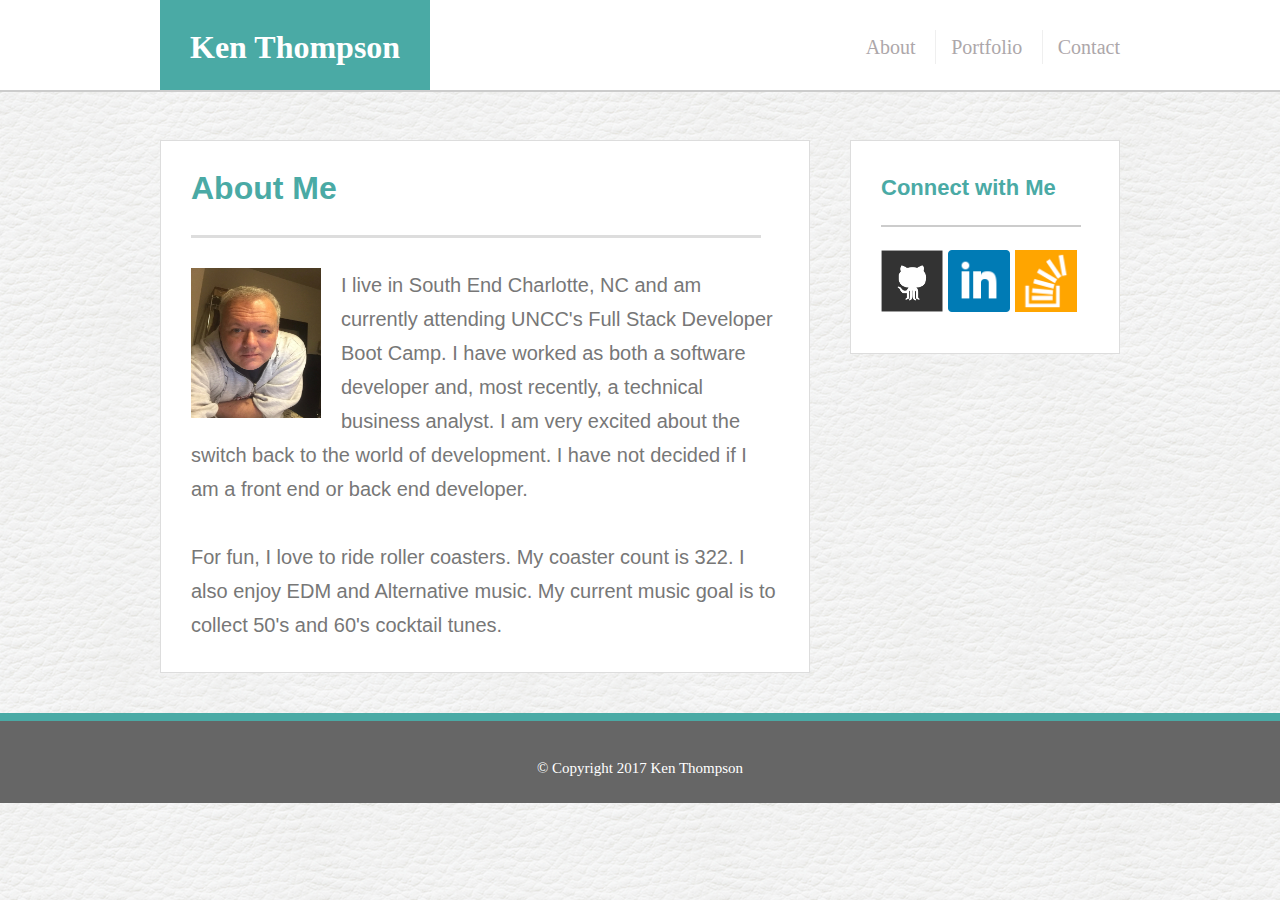
<file: index.html>
<!-- This html is for homework number 1 - recommended project -->
<!--  index.html is the main page - aka About Me page -->
<!DOCTYPE html>

<html lang="en">

<head>
	<meta charset="UTF-8">
	<title>About | Ken Thompson</title>
	<link rel="stylesheet" type="text/css" href="assets/css/reset.css">
	<link rel="stylesheet" type="text/css" href="assets/css/style.css">
</head>

<body>
 
  <!-- Page Header with links -->
  <header class="fullHeader">
    <div class="container">
	   	<a href="index.html" class="name">Ken Thompson</a>
	    <nav class="headerNav">
	     	 <a class="headerLinks" href="index.html">About</a>
	   	   <a class="headerLinks" href="portfolio.html">Portfolio</a>
	   	   <a class="headerLinks" href="contact.html">Contact</a>
      </nav>
    </div>
  </header>

  <!-- About me and Connect Sections -->
  <div class="container">
  	<section class="leftSection">
  		<h2 class="leftSecHeader">About Me</h2>
  		
  		<p><img class="imgMe" src="assets/images/Me.jpg" alt="Me"> 
  			I live in South End Charlotte, NC and am currently attending UNCC's Full Stack Developer Boot Camp.  I have worked as both a software developer and, most recently, a technical business analyst.  I am very excited about the switch back to the world of development.  I have not decided if I am a front end or back end developer.
  		</p>
  		<br>
  		<p>
  			For fun, I love to ride roller coasters.  My coaster count is 322.  I also enjoy EDM and Alternative music.  My current music goal is to collect 50's and 60's cocktail tunes. 
  		</p>
  	</section>
	  	
	<!-- Connect	 -->
	<section class="rightSection">
		<h2 class="rightSecHeader">Connect with Me</h2>
		<section>	
			<a href="https://github.com/coasterken" target="_blank"><img class="imgSocial" src="assets/images/github.png" alt="GitHub"></a>
			<a href="https://www.linkedin.com/in/kennethrthompson/" target="_blank"><img class="imgSocial" src="assets/images/linkedin.png" alt="linkedin"></a>
			<a href="https://stackoverflow.com/users/8295550/k-thompson"
			 target="_blank"><img class="imgSocial" src="assets/images/stoverflow.png" alt="Stack Overflow"></a>
		</section>
	</section>

  </div>
  
  <!-- Copyright Footer -->
  <footer>
    <p>&copy; Copyright 2017 Ken Thompson </p>
  </footer>

</body>
</html>
</file>
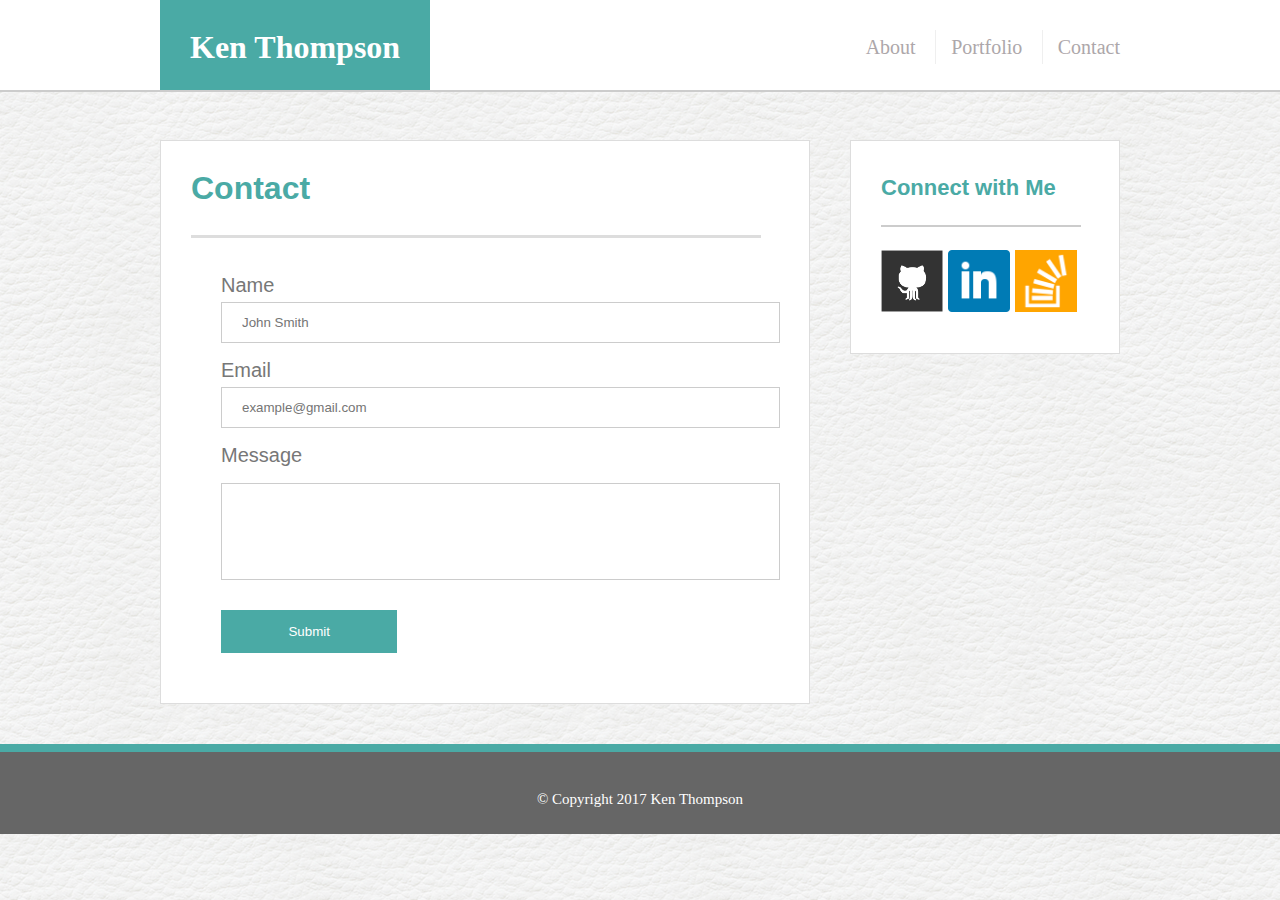
<file: contact.html>
<!-- This html is for homework number 1 - recommended project -->
<!-- This is the Contact page -->

<!DOCTYPE html>

<html lang="en">

<head>
	<meta charset="UTF-8">
	<title>Contact | Ken Thompson</title>
	<link rel="stylesheet" type="text/css" href="assets/css/reset.css">
	<link rel="stylesheet" type="text/css" href="assets/css/style.css">
	
</head>

<body>
 
  <!-- Page Header with links -->
  <header class="fullHeader">
    <div class="container">
      <a href="index.html" class="name">Ken Thompson</a>
      <nav class="headerNav">
         <a class="headerLinks" href="index.html">About</a>
         <a class="headerLinks" href="portfolio.html">Portfolio</a>
         <a class="headerLinks" href="contact.html">Contact</a>
      </nav>
    </div>
  </header>


  <!-- Contact and Connect Sections -->
  <div class="container">
  	<section class="leftSection">
  		<h2 class="leftSecHeader">Contact</h2>
  		
  		<form>
  		 <label for="name">Name</label>
   		 <input type="text" id="name" name="name" placeholder="John Smith">

 		 <label for="email">Email</label>
   		 <input type="text" id="email" name="email" placeholder="example@gmail.com">

 		 <label for="message">Message</label>
   		 <input type="text" id="message" name="message" placeholder="">

   		 <input type="submit" value="Submit">

		</form>

  	</section>
	  	
	<!-- Connect -->
	<section class="rightSection">
		<h2 class="rightSecHeader">Connect with Me</h2>
		<section>	
			<a href="https://github.com/coasterken" target="_blank"><img class="imgSocial" src="assets/images/github.png" alt="GitHub"></a>
			<a href="https://www.linkedin.com/in/kennethrthompson/" target="_blank"><img class="imgSocial" src="assets/images/linkedin.png" alt="linkedin"></a>
			<a href="https://stackoverflow.com/users/8295550/k-thompson"
			 target="_blank"><img class="imgSocial" src="assets/images/stoverflow.png" alt="Stack Overflow"></a>
		</section>
	</section>

  </div>

  <!-- Copyright footer -->
  <footer>
    <p>&copy; Copyright 2017 Ken Thompson </p>
  </footer>

</body>
</html>
</file>
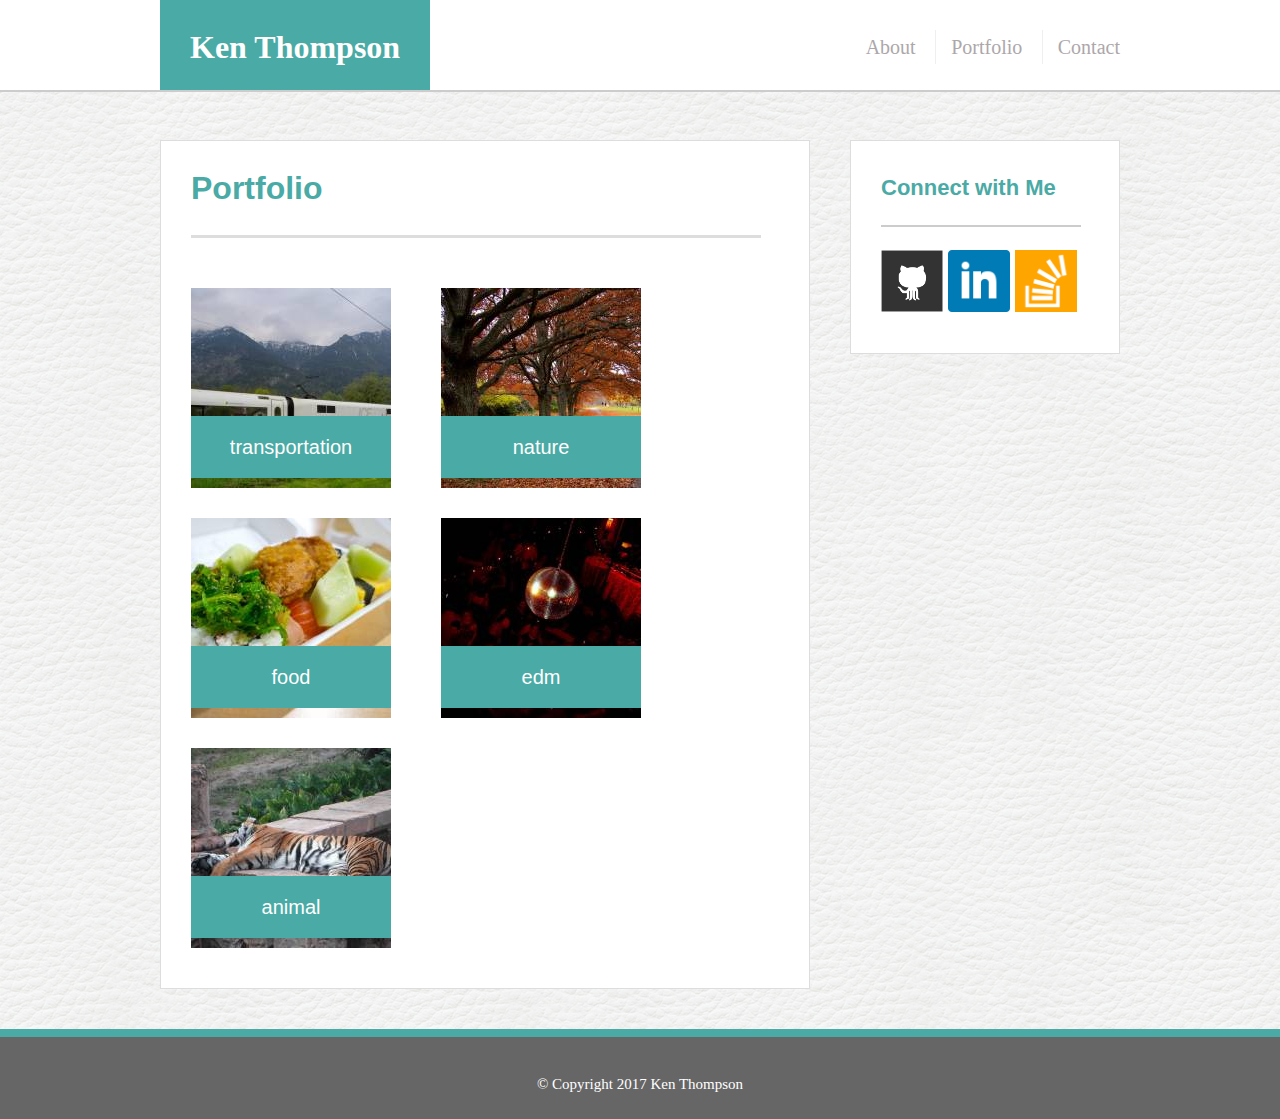
<file: portfolio.html>
<!-- This html is for homework number 1 - recommended project -->
<!-- This is the Portfolio page  -->

<!DOCTYPE html>

<html lang="en">

<head>
	<meta charset="UTF-8">
	<title>Portfolio | Ken Thompson</title>
	<link rel="stylesheet" type="text/css" href="assets/css/reset.css">
	<link rel="stylesheet" type="text/css" href="assets/css/style.css">
</head>

<body class="portfolio-page">
 
  <!-- Page Header with links -->
  <header class="fullHeader">
    <div class="container">
	   	<a href="index.html" class="name">Ken Thompson</a>
	    <nav class="headerNav">
	     	 <a class="headerLinks" href="index.html">About</a>
	   	   <a class="headerLinks" href="portfolio.html">Portfolio</a>
	   	   <a class="headerLinks" href="contact.html">Contact</a>
      </nav>
    </div>
  </header>

  <!-- Contact and Connect Sections -->
  <div class="container">
  	<section class="leftSection" >
  		<h2 class="leftSecHeader">Portfolio</h2>
  	
 		  <div class="portImg">
	  		<a class="portLinks" href="https://github.com/coasterken" target="_blank"><img src="assets/images/transport.jpg" alt="transportation">
	  		</a>
	  		<p class="portTxt">transportation</p>
		  </div>
	
	 	  <div class="portImg">
	  		<a class="portLinks" href="https://github.com/coasterken" target="_blank"><img src="assets/images/nature.jpg" alt="nature">
	  		</a>
	  		<p class="portTxt">nature</p>
		  </div>
	
		 <div class="portImg">
			<a class="portLinks" href="https://github.com/coasterken" target="_blank"><img src="assets/images/food.jpg" alt="food">
	  		</a>
	  		<p class="portTxt">food</p>
		  </div>

		  <div class="portImg">
	  		<a class="portLinks" href="https://github.com/coasterken" target="_blank"><img src="assets/images/edm.jpg" alt="edm">
	  		</a>
	  		<p class="portTxt">edm</p>
		  </div>

		  <div class="portImg">
	  		<a class="portLinks" href="https://github.com/coasterken" target="_blank"><img src="assets/images/animals.jpg" alt="animals">
	  		</a>
	  		<p class="portTxt">animal</p>
		  </div>

  	</section>
	  	
	<!-- Connect  -->
			<section class="rightSection">
				<h2 class="rightSecHeader">Connect with Me</h2>
			<section>	
			<a href="https://github.com/coasterken" target="_blank"><img class="imgSocial" src="assets/images/github.png" alt="GitHub"></a>
			<a href="https://www.linkedin.com/in/kennethrthompson/" target="_blank"><img class="imgSocial" src="assets/images/linkedin.png" alt="linkedin"></a>
			<a href="https://stackoverflow.com/users/8295550/k-thompson"
			 target="_blank"><img class="imgSocial" src="assets/images/stoverflow.png" alt="Stack Overflow"></a>
			</section>
		</section>

  </div>

	<!-- Copyright footer -->
	<footer>
		<p>&copy; Copyright 2017 Ken Thompson </p>
	</footer>


</body>
</html>
</file>
<file: assets/css/style.css>
/* Style sheet for homework 1 - recommended project*/

/*
Teal color (used for headings and backgrounds): #4aaaa5
Regular font color (used for paragraphs and all text besides the headings): #777777
Main header background color: #ffffff
Main header border color: #cccccc
Footer background color: #666666
Main content background color: #ffffff
Main content border color: #dddddd

For heading fonts use font-family: 'Georgia', Times, Times New Roman, serif;.
For all other fonts use 'Arial', 'Helvetica Neue', Helvetica, sans-serif;.

The entire content area is 960px wide.
The main section content is 650px wide.
The sidebar is 270px wide.
*/


body {
  font-family: 'Arial', 'Helvetica Neue', Helvetica, sans-serif;
  font-size: 18px;
  line-height: 34px;
  color: #777777;
  padding-top: 120px;
  background-image: url("../images/large_leather.png")
}

* {
  box-sizing: border-box;
}

.container { 
	width: 100%;
  max-width: 960px;
  margin: 0 auto;
  clear: both;
}

/*  CSS for the page header */
.fullHeader {
	position: fixed;
  top: 0;
  z-index: 99;
  width: 100%;
	background-color: #ffffff;
	border-bottom: 2px;
	border-style: solid;
	border-color: #cccccc;
	font-family: 'Georgia', Times, Times New Roman, serif;
	color: #fff;
  margin: 0 0 30px;
  /*overflow: auto;*/
}

.name {
	/*position: absolute;
	left: 220px;*/
  float: left;
	height: 90px;
	text-align: center;
  text-decoration: none;
  background-color: #4aaaa5;
	padding: 30px;
	font-weight: bold;
	color: #fff;
	font-size: 32px;
}

.headerNav {
	float: right;
  margin-top: 30px;
}

.headerLinks {
  display: inline-block;
	text-decoration: none;	
	color: #ada7aa;
	font-size: 20px;
	/*margin-right: 30px;*/
  margin-left: 15px;
  padding-left: 15px;
  border-left: 1px solid #efefef;
}
 
 /* remove the first separator */
nav a:first-child {
  border-left: 0 none;
}


/*************** End of Header Section ************/

/*  The bottom Section   */

.leftSection {
  float: left;
  width: 100%;
  max-width: 650px;
	padding: 30px;
  margin: 20px 0px 40px 0px;
	/*height: 520px;*/
	font-size: 20px;
  background-color: #ffffff;
  border: 1px solid #ddd;
 
}

.leftSecHeader {
	color: #4aaaa5;
	font-weight: bold;
	font-size: 32px;
	width: 570px;
	margin-bottom: 30px;
	padding-bottom: 30px;
	border-width: 3px;
	border-bottom-style: solid;
	border-color: #ddd;
}


.rightSection{
	float: right;
  width: 100%;
  max-width: 270px;
	background-color: #ffffff;
	padding: 30px 30px 30px 30px;
  margin: 20px 0px 20px 0px;
  border: 1px solid #ddd;
   /*	height: 280px;*/
}

.rightSecHeader {
	color: #4aaaa5;
	font-weight: bold;
	font-size: 22px;
	width: 200px;
	padding-bottom: 20px;
  margin-bottom: 15px;
	border-bottom: 2px;
	border-bottom-style: solid;
	border-color: #cccccc;
}

/*  images     */
.imgMe {
	float: left;
	height: 150px;
	width: 130px;
	margin: 00px 20px 0px 0px;
}

.imgSocial {
  height: 62px;
  width: 62px;
  margin: 8px 5px 0px 0px;
}

.imgSocial:last-child {
  margin-right: 0;
}

footer {
	clear: both;
/*	position: fixed;
	bottom: 0;
	left: 0;*/
	text-align: center;
	background-color: #666666;
	border-width: 8px 0px 0px 0px	;
	border-style: solid;
	border-color: #4aaaa5;
	width: 100%;
	height: 90px;
	font-family: 'Georgia', Times, Times New Roman, serif;
	font-size: 	15px;
	padding-top: 30px;
	color: #fff;
}

/*    CSS for Contact Only   */
label {
	margin-left: 30px;
}

input[type=text], select {
    width: 95%;
    padding: 12px 20px;
    margin: 0px 3px 10px 30px;
    display: inline-block;
    border: 1px solid #ccc;
    /*border-radius: 4px;*/
    box-sizing: border-box;
}

#message {
    /*height: 100px;*/
    padding: 0 0 80px 0;
   /* line-height: 0%;*/
}


input[type=submit] {
    width: 30%;
    background-color: #4aaaa5;
    color: white;
    padding: 14px 20px;
    margin: 20px 30px;
    border: none;
    /*border-radius: 4px;*/
    cursor: pointer;
}

.portImg {
	position: relative;
	float: left;
	width: 200px;
  margin: 20px 20px 0px 0px;
  overflow: auto;
}

.portImg:nth-child(even) {
  margin-right: 50px;
}

.portLinks {
  display: block;
}

.portTxt {
	position: absolute;
  bottom: 20px;
	width: 100%;
  background-color: #4aaaa5;
  color: white;
  padding: 14px 0px;
  text-align: center;
}
</file>
